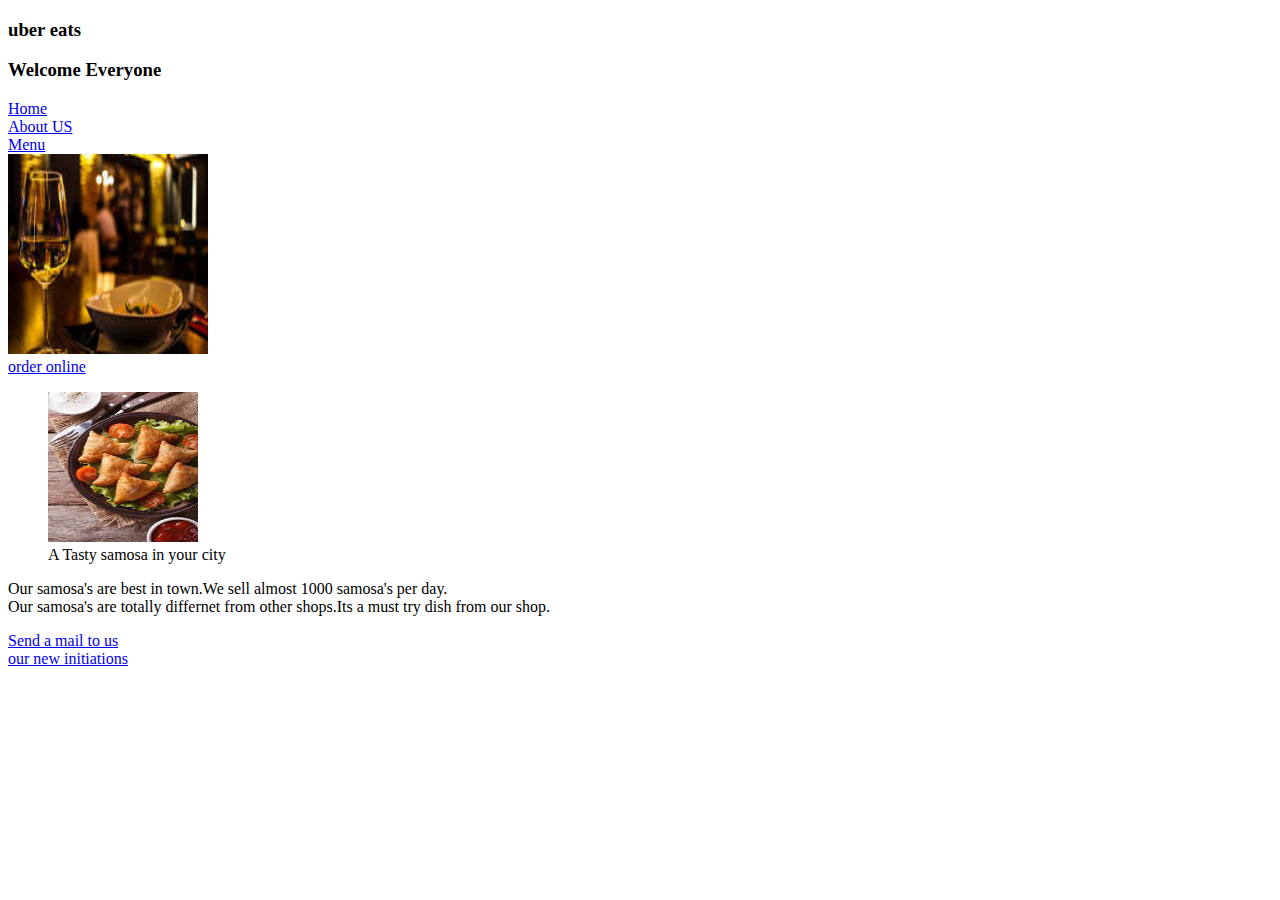
<file: html links/index.html>
<!DOCTYPE html>
<html lang="en">
<head>
    <meta charset="UTF-8">
    <meta name="viewport" content="width=device-width, initial-scale=1.0">
    <title>Document</title>
</head>
<body>
    <h3> uber eats </h3>
    <h3> Welcome Everyone </h3>
    <a href="index.html"> Home </a><br>
    <a href="about.html"> About US </a><br>
    <a href="menu.html"> Menu </a><br>
    <img src="images/rest.jpeg" alt="a wine and a plate at a table" title="A tasty burger" width="200px" height="200"><br>
    <a href="https://www.ubereats.com/" target="_blank;"> order online </a><br>
    <figure>
    <img src="images/samosa.jpeg" alt="a samosa " width="150" height="150">
    <br>
    <figcaption>A Tasty samosa in your city</figcaption>
    </figure>
    <p> Our samosa's are best in town.We sell almost 1000 samosa's per day.<br>
        Our samosa's are totally differnet from other shops.Its a must try dish from our shop. </p>
    <a href="mailto:ubereats@gmail.com"> Send a mail to us </a><br>
    <a href="menu.html#vegfoods">our new initiations </a>
    
</body>
</html>
</file>
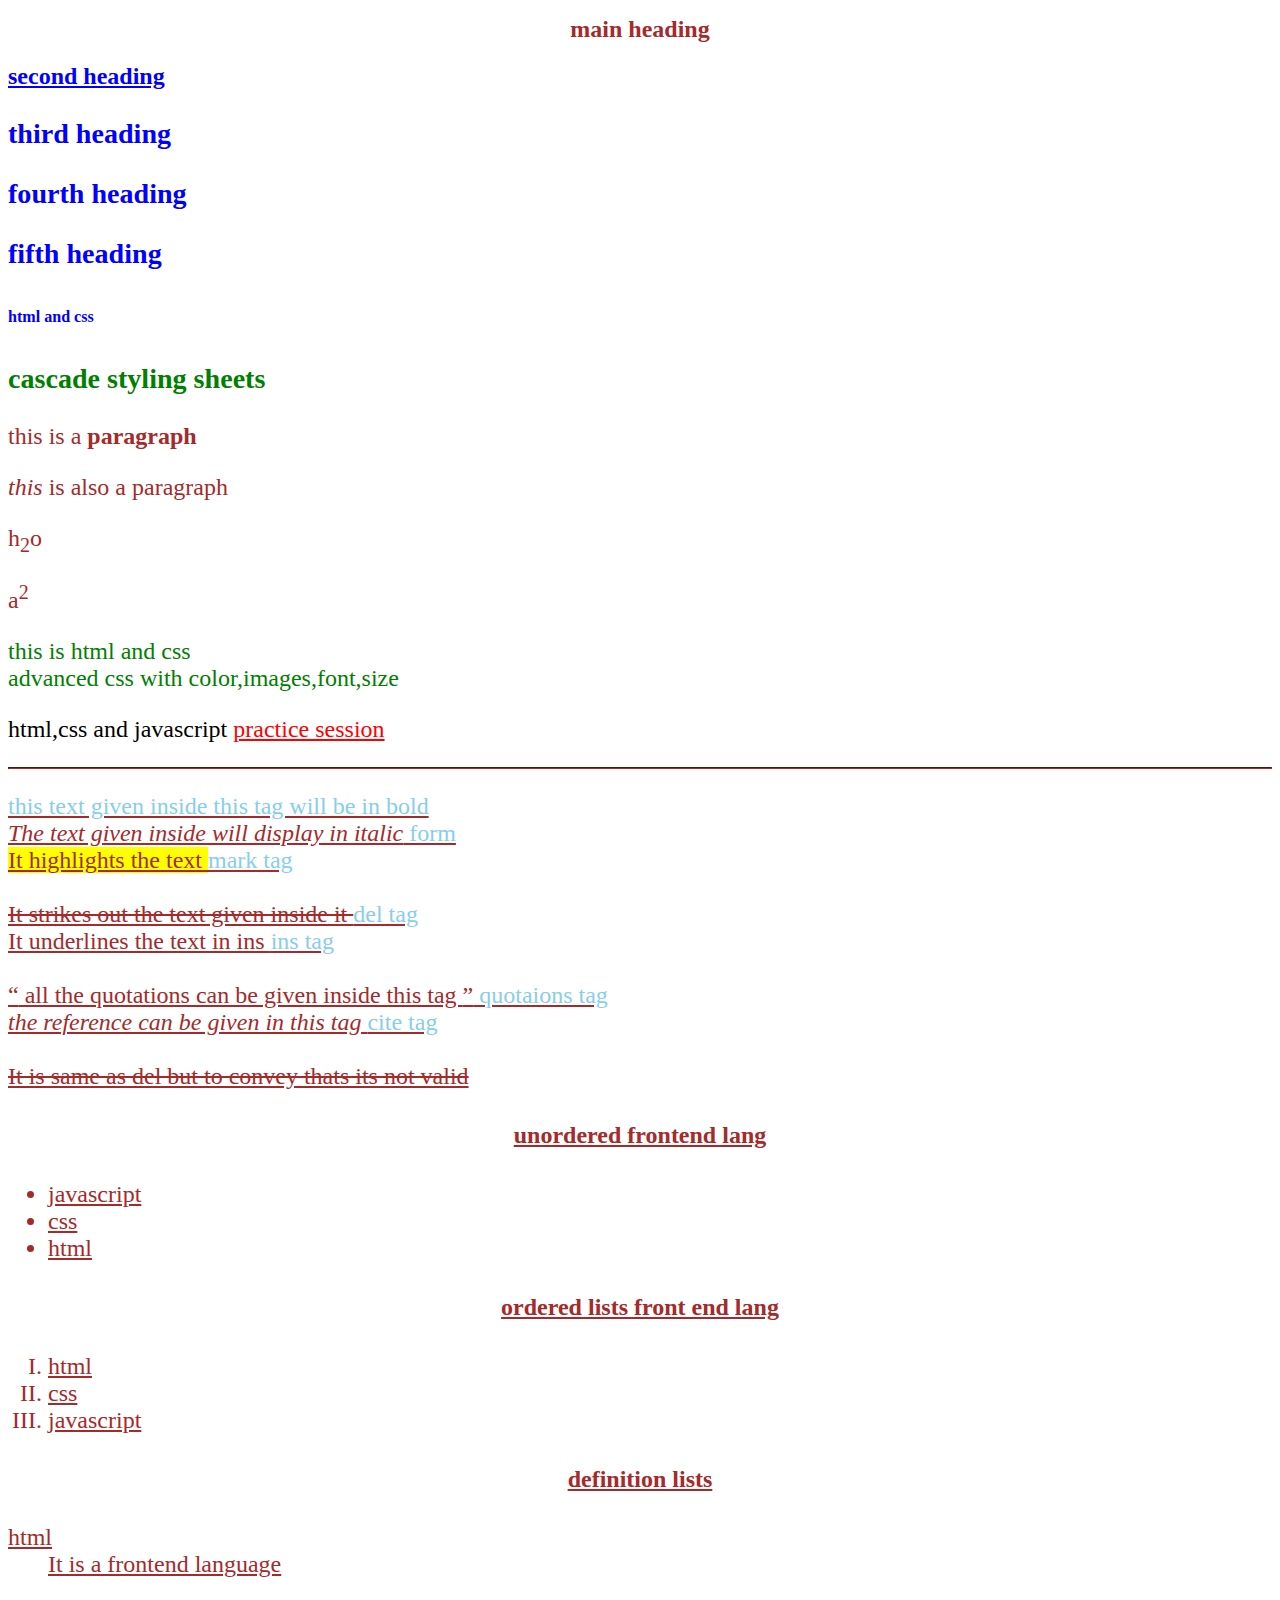
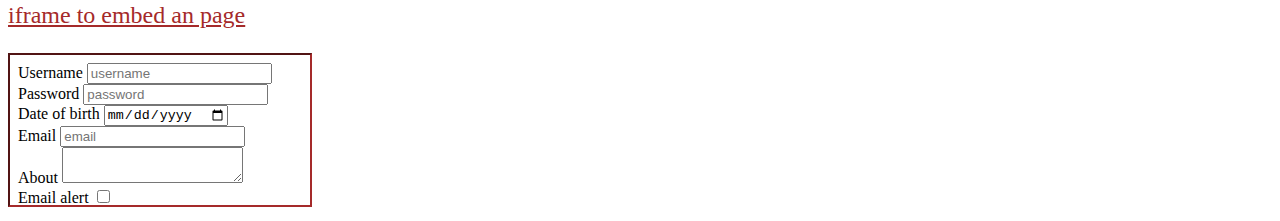
<file: html and css/basics/index.html>
<!DOCTYPE html>
<html>
    <head>
        <link rel="stylesheet" href="./style.css">
        <title> html document </title>
    </head>
    <body>
        <h1 style="text-align:center;"> main heading </h1>
        <h2 style="color:blue;text-decoration:underline"> second heading </h2>
        <h3> third heading </h3>
        <h3> fourth heading </h3>
        <h3> fifth heading </h3>
        <h6 style="color:blue;"> html and css </h6>
        <h3 style="color:green;title=heading three;"> cascade styling sheets</h3>
        <p> this is a <b>paragraph</b></p>
        <p> <i> this </i> is also a paragraph</p>
        <p>h<sub>2</sub>o</p>
        <p>a<sup>2</sup></p> 
        <P id="softdev">this is html and css<br>
            advanced css with color,images,font,size
        </P>
        <div>
        <p> html,css and javascript <a href=""> practice session </p>
        </div>
    
        <hr>
        <p class="greentext"> this text given inside this tag will be in bold <br>
            <em>The text given inside will display in italic</em> form <br>
            <mark> It highlights the text </mark> mark tag<br><br>
            <del> It strikes out the text given inside it </del> del tag<br>
            <ins> It underlines the text in ins </ins> ins tag<br><br>
            <q> all the quotations can be given inside this tag </q> quotaions tag<br>
            <cite> the reference can be given in this tag </cite> cite tag <br><br>
            <s> It is same as del but to convey thats its not valid </s>
            <h4 style="text-align:center;"> unordered frontend lang</h4></p>
            <ul>
                <li>javascript</li>
                <li>css</li>
                <li>html</li>
            </ul>
            <h4 style="text-align:center;">ordered lists front end lang</h4>
            <ol type="I">
                <li>html</li>
                <li>css</li>    
                <li>javascript</li>
            </ol>
            <h4 style="text-align:center;"> definition lists </h4>
            <dl>
                <dt> html </dt>
                <dd> It is a frontend language </dd>
            </dl>
            <p> iframe to embed an page </p>
            <div>
                <iframe src="formdemo.html" loading="lazy"></iframe>
            </div>
        </body>
</html>
</file>
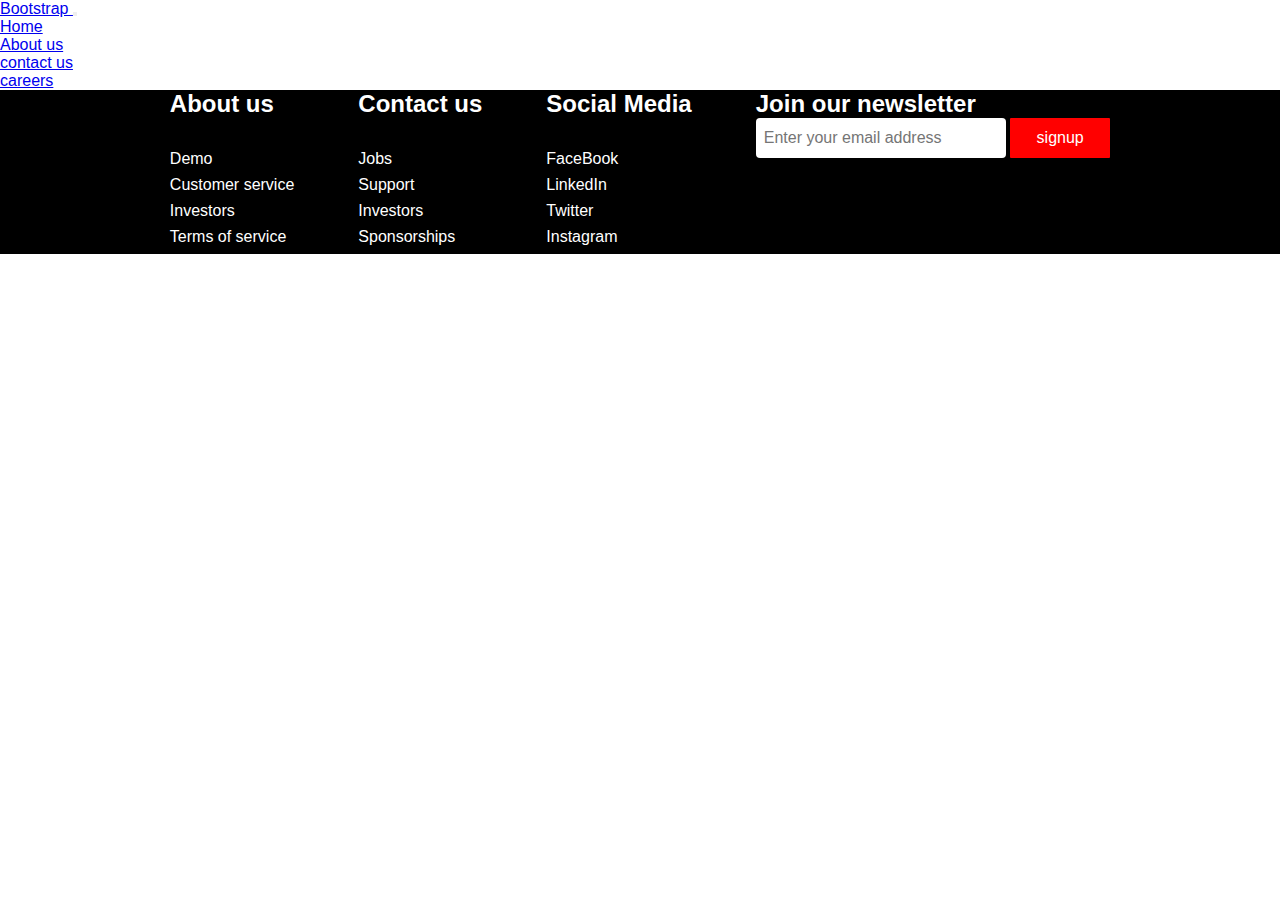
<file: bootstrap/boot.html>
<!DOCTYPE html>
<html lang="en">
<head>
    <meta charset="UTF-8">
    <meta name="viewport" content="width=device-width, initial-scale=1.0">
    <title> Bootstrap </title>
    <link href="https://cdn.jsdelivr.net/npm/bootstrap@5.3.0/dist/css/bootstrap.min.css" rel="stylesheet" integrity="sha384-9ndCyUaIbzAi2FUVXJi0CjmCapSmO7SnpJef0486qhLnuZ2cdeRhO02iuK6FUUVM" crossorigin="anonymous">
    <link rel="stylesheet" href="./footer.css">
    <script src="esfeatures.js" defer></script>
<body>
    <nav class="navbar navbar-expand-lg navbar-dark bg-dark">
        <div class="container">

        <a href="/" class="navbar-brand"> Bootstrap </a>

        <button class="navbar-toggler" type="button" data toggle="collapse" data-target="#mynavbar" aria-controls="mynavbar" aria-expanded="false" aria-label="toggle navigation">
            <span class="navbar-toggler-icon"></span>
        </button>
        <div class="collapse navbar-collapse" id="mynavbar">
            <ul class="navbar-nav ml-auto">

                <li class="nav-item">
                    <a href="/index.html" class="nav-link">Home</a>
                 </li>
                <li class="nav-item">
                    <a href="about.html" class="nav-link">About us</a>
                </li>
                <li class="nav-item">
                    <a href="contact us.html" class="nav-link">contact us</a>
                </li>
                <li class="nav-item">
                    <a href="careers.html" class="nav-link">careers</a>
                </li>
                
        </div>
        </div>
    </nav>
    <!-- <div class="Carousel slide" data-ride="carousel"> -->

        <!-- <div class="carousel inner"> -->

            <!-- <div class="carousel-items active"> -->
<!--  -->
                <!-- <img src="comp2.jpg" class="d-block w-100 " alt="first image"> -->

        <!-- </div> -->

        <!-- <div class="carousel-items "> -->

            <!-- <img src="comp.jpg" class="d-block w-100 h-50" alt="second image"> -->

    <!-- </div> -->
    <!-- </div> -->
    <!-- </div> -->
    
    <div class="footer-container">
        <div class="footer">
            <div class="footer-heading">
                <h2> About us </h2>
                <a href="#"> Demo </a>
                <a href="#"> Customer service </a>
                <a href="#"> Investors </a>
                <a href="#"> Terms of service </a>
            </div>
            <div class="footer-heading">
                <h2> Contact us </h2>
                <a href="#"> Jobs </a>
                <a href="#"> Support </a>
                <a href="#"> Investors </a>
                <a href="#"> Sponsorships </a>
            </div>
            <div class="footer-heading">
                <h2> Social Media </h2>
                <a href="#"> FaceBook</a>
                <a href="#"> LinkedIn </a>
                <a href="#"> Twitter </a>
                <a href="#"> Instagram </a>
        </div>
        <div class="forms">
        <h2>Join our newsletter </h2>
                <input type="email" placeholder="Enter your email address"
                id="footer-email">
                <input type="submit" value="signup"
                id="footer-signup">

        </div>

    </div>

    <script src="https://cdn.jsdelivr.net/npm/bootstrap@5.3.0/dist/js/bootstrap.bundle.min.js" integrity="sha384-geWF76RCwLtnZ8qwWowPQNguL3RmwHVBC9FhGdlKrxdiJJigb/j/68SIy3Te4Bkz" crossorigin="anonymous"></script>
    
</body>
</html>
</file>
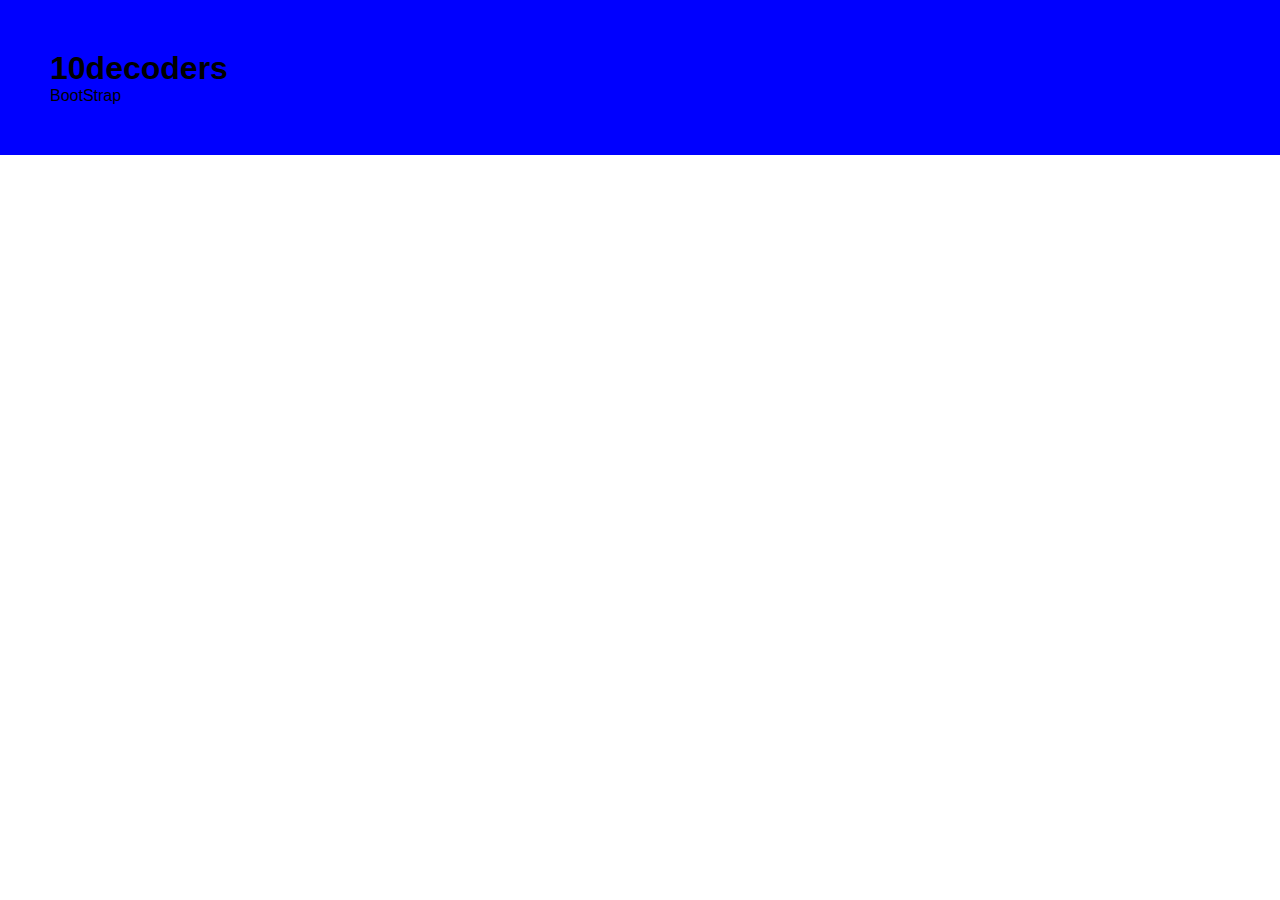
<file: bootstrap/bootstrap.html>
<!DOCTYPE html>
<html lang="en">
<head>
    <meta charset="UTF-8">
    <meta name="viewport" content="width=device-width, initial-scale=1.0">
    <title> 10decoders </title>
    <link href="https://cdn.jsdelivr.net/npm/bootstrap@5.3.0/dist/css/bootstrap.min.css" rel="stylesheet" integrity="sha384-9ndCyUaIbzAi2FUVXJi0CjmCapSmO7SnpJef0486qhLnuZ2cdeRhO02iuK6FUUVM" crossorigin="anonymous">
    <link rel="stylesheet" href="boot.css">
</head> 
<body>
    <div class=" container p50">   
    <h1> 10decoders </h1>
    <p> BootStrap </p>
   
    </div>
    <script src="https://cdn.jsdelivr.net/npm/bootstrap@5.3.0/dist/js/bootstrap.bundle.min.js" integrity="sha384-geWF76RCwLtnZ8qwWowPQNguL3RmwHVBC9FhGdlKrxdiJJigb/j/68SIy3Te4Bkz" crossorigin="anonymous"></script>
</body>
</html>
</file>
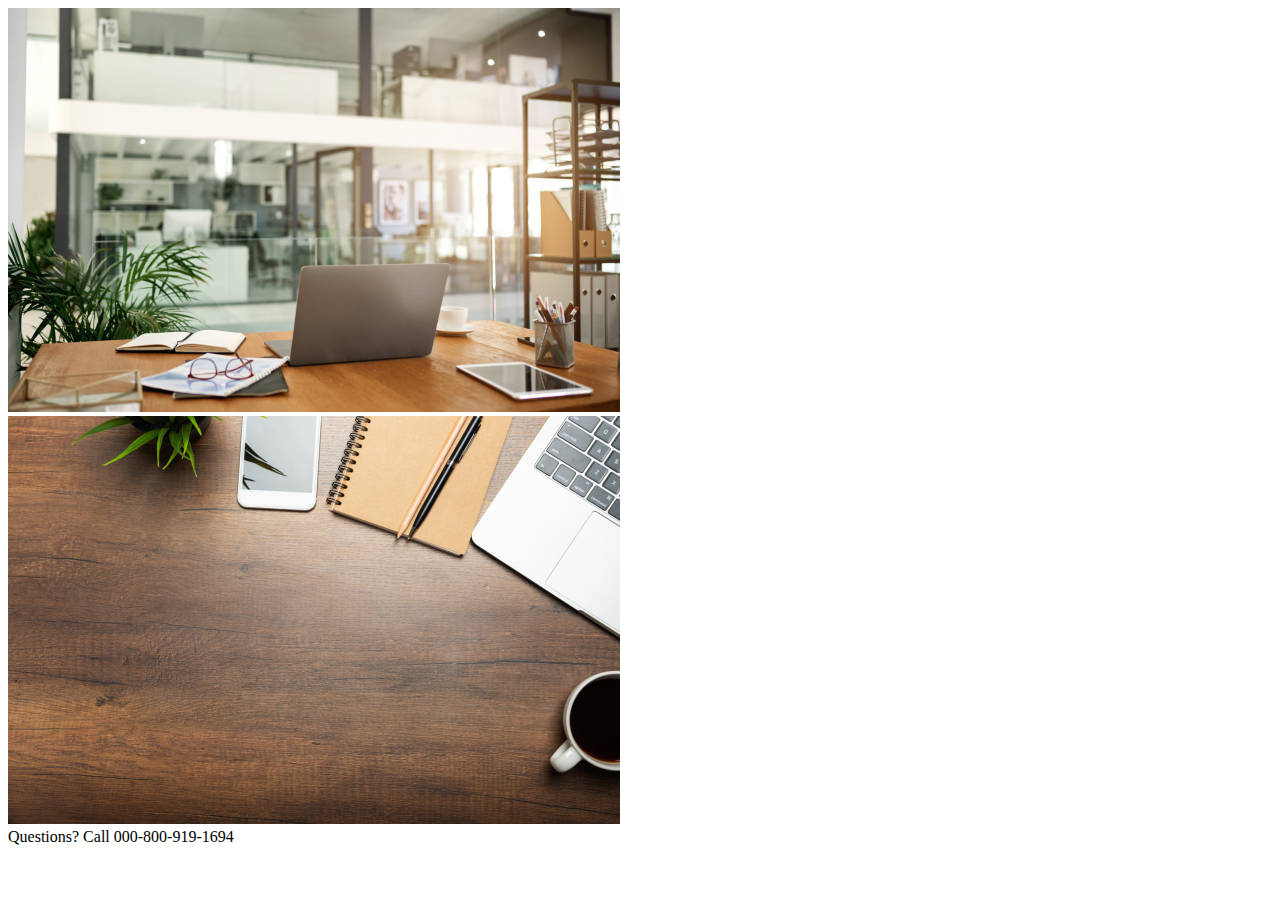
<file: bootstrap/carousel.html>
<!DOCTYPE html>
<html lang="en">

<head>
    <meta charset="UTF-8">
    <meta name="viewport" content="width=device-width, initial-scale=1.0">
    <title> Carousel </title>
</head>

<body>
    <div class="Carousel slide" data-ride="carousel">

        <div class="carousel inner">

            <div class="carousel-items active">

                <img src="comp2.jpg" class="d-block w-100" alt="first image">

            </div>

            <div class="carousel-items ">

                <img src="comp.jpg" class="d-block w-100" alt="second image">

            </div>
        </div>
    </div>
    <div>
        <span>
            Questions? Call 000-800-919-1694
        </span>
    </div>

</body>

</html>
</file>
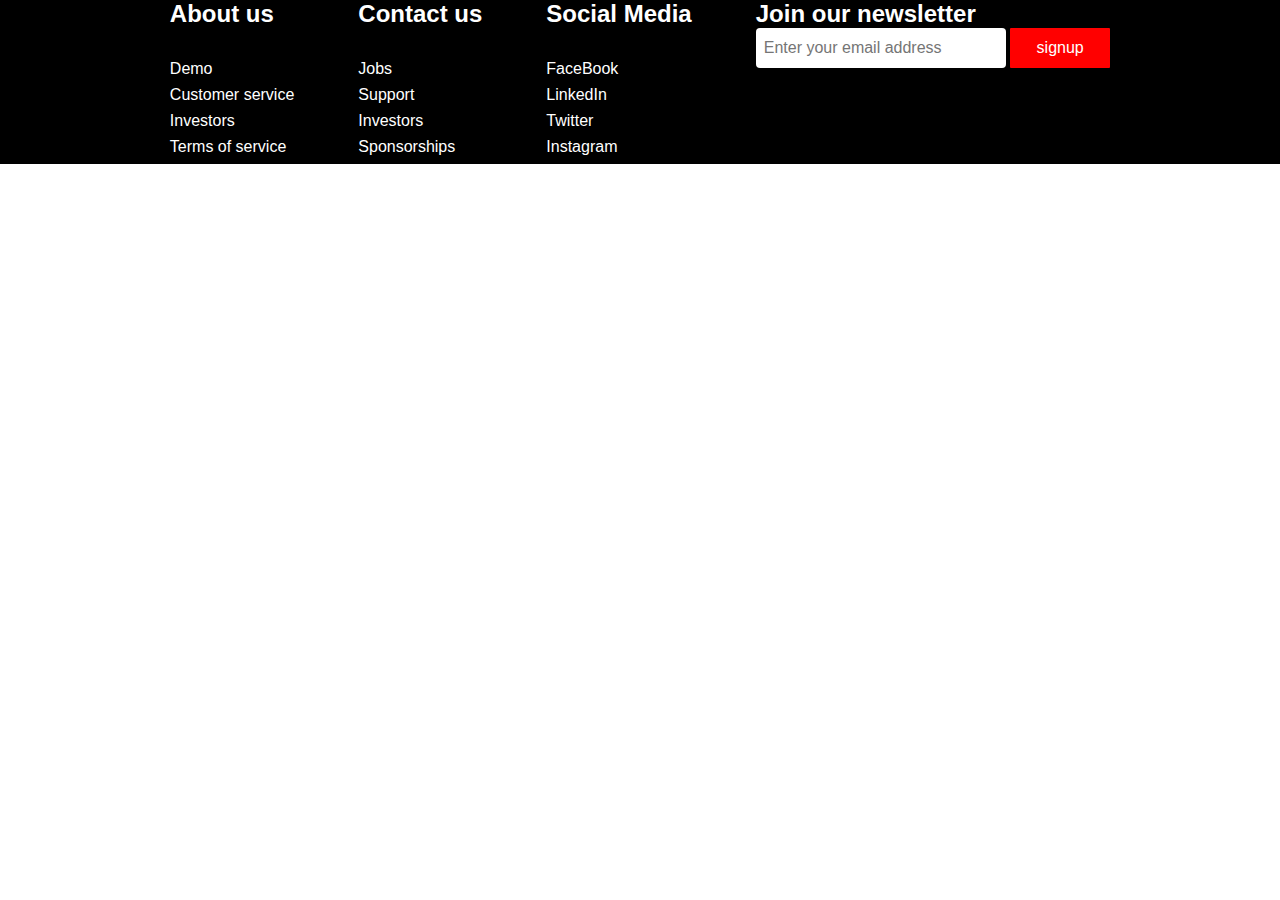
<file: bootstrap/footer.html>
<!DOCTYPE html>
<html lang="en">
<head>
    <meta charset="UTF-8">
    <meta name="viewport" content="width=device-width, initial-scale=1.0">
    <title> Footer </title>
    <link rel="stylesheet" href="footer.css">
</head>
<body>
    <div class="footer-container"> 
        <div class="footer">
            <div class="footer-heading">
                <h2> About us </h2>
                <a href="#"> Demo </a>
                <a href="#"> Customer service </a>
                <a href="#"> Investors </a>
                <a href="#"> Terms of service </a>
            </div>
            <div class="footer-heading">
                <h2> Contact us </h2>
                <a href="#"> Jobs </a>
                <a href="#"> Support </a>
                <a href="#"> Investors </a>
                <a href="#"> Sponsorships </a>
            </div>
            <div class="footer-heading">
                <h2> Social Media </h2>
                <a href="#"> FaceBook</a>
                <a href="#"> LinkedIn </a>
                <a href="#"> Twitter </a>
                <a href="#"> Instagram </a>
        </div>
        <div class="forms">
        <h2>Join our newsletter </h2>
                <input type="email" placeholder="Enter your email address"
                id="footer-email">
                <input type="submit" value="signup"
                id="footer-signup">
        </div>
    </div>
    
</body>
</html>
</file>
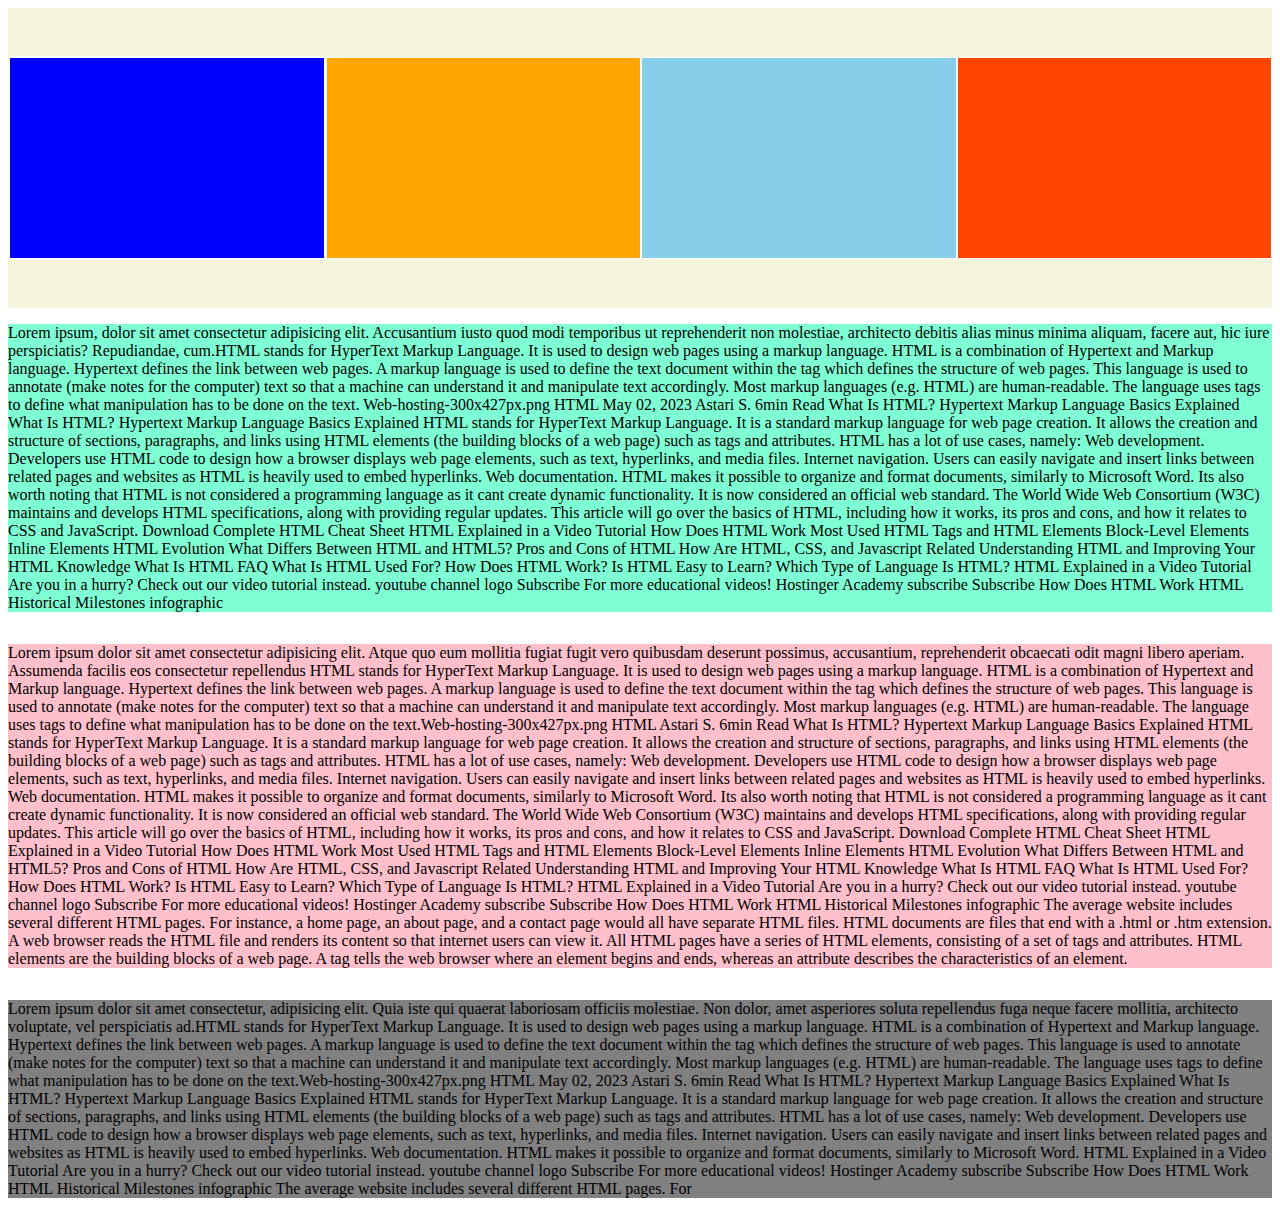
<file: flex practice/flex.html>
<!DOCTYPE html>
<html lang="en">
<head>
    <meta charset="UTF-8">
    <meta name="viewport" content="width=device-width, initial-scale=1.0">
    <title>Document</title>
    <link rel="stylesheet" href="flex.css">
    <!-- <script src="boostrap/esfeatures.js" defer></script> -->

</head>
<body>
    <div class="outerboxes">
        <div class="box box1">
        </div>
        <div class="box box2">
        </div>
        <div class="box box3">
        </div>
        <div class="box box4">
        </div>
    </div>
    <div class="container">
        <p class="para1"> Lorem ipsum dolor sit amet consectetur adipisicing elit. Atque quo eum mollitia fugiat fugit vero quibusdam deserunt possimus, accusantium, reprehenderit obcaecati odit magni libero aperiam. Assumenda facilis eos consectetur repellendus HTML stands for HyperText Markup Language. It is used to design web pages using a markup language. HTML is a combination of Hypertext and Markup language. Hypertext defines the link between web pages. A markup language is used to define the text document within the tag which defines the structure of web pages. This language is used to annotate (make notes for the computer) text so that a machine can understand it and manipulate text accordingly. Most markup languages (e.g. HTML) are human-readable. The language uses tags to define what manipulation has to be done on the text.Web-hosting-300x427px.png
            HTML
                      
            Astari S.
            
            6min Read
            What Is HTML? Hypertext Markup Language Basics Explained
            
            HTML stands for HyperText Markup Language. It is a standard markup language for web page creation. It allows the creation and structure of sections, paragraphs, and links using HTML elements (the building blocks of a web page) such as tags and attributes. 
            
            HTML has a lot of use cases, namely:
            
                Web development. Developers use HTML code to design how a browser displays web page elements, such as text, hyperlinks, and media files. 
                Internet navigation. Users can easily navigate and insert links between related pages and websites as HTML is heavily used to embed hyperlinks. 
                Web documentation. HTML makes it possible to organize and format documents, similarly to Microsoft Word.
            
            Its also worth noting that HTML is not considered a programming language as it cant create dynamic functionality. It is now considered an official web standard. The World Wide Web Consortium (W3C) maintains and develops HTML specifications, along with providing regular updates. 
            
            This article will go over the basics of HTML, including how it works, its pros and cons, and how it relates to CSS and JavaScript. 
            
            Download Complete HTML Cheat Sheet
            
                HTML Explained in a Video Tutorial
                How Does HTML Work
                Most Used HTML Tags and HTML Elements
                    Block-Level Elements
                    Inline Elements
                HTML Evolution What Differs Between HTML and HTML5?
                Pros and Cons of HTML
                How Are HTML, CSS, and Javascript Related
                Understanding HTML and Improving Your HTML Knowledge
                What Is HTML FAQ
                    What Is HTML Used For?
                    How Does HTML Work?
                    Is HTML Easy to Learn?
                    Which Type of Language Is HTML?
            
            HTML Explained in a Video Tutorial
            
            Are you in a hurry? Check out our video tutorial instead.
            youtube channel logo
            Subscribe For more educational videos! Hostinger Academy
            subscribe Subscribe
            How Does HTML Work
            HTML Historical Milestones infographic
            
            The average website includes several different HTML pages. For instance, a home page, an about page, and a contact page would all have separate HTML files.
            
            HTML documents are files that end with a .html or .htm extension. A web browser reads the HTML file and renders its content so that internet users can view it.
            
            All HTML pages have a series of HTML elements, consisting of a set of tags and attributes. HTML elements are the building blocks of a web page. A tag tells the web browser where an element begins and ends, whereas an attribute describes the characteristics of an element.  </p>
           <p class="para2">
            Lorem ipsum, dolor sit amet consectetur adipisicing elit. Accusantium iusto quod modi temporibus ut reprehenderit non molestiae, architecto debitis alias minus minima aliquam, facere aut, hic iure perspiciatis? Repudiandae, cum.HTML stands for HyperText Markup Language. It is used to design web pages using a markup language. HTML is a combination of Hypertext and Markup language. Hypertext defines the link between web pages. A markup language is used to define the text document within the tag which defines the structure of web pages. This language is used to annotate (make notes for the computer) text so that a machine can understand it and manipulate text accordingly. Most markup languages (e.g. HTML) are human-readable. The language uses tags to define what manipulation has to be done on the text. Web-hosting-300x427px.png
            HTML
            
            May 02, 2023
            
            Astari S.
            
            6min Read
            What Is HTML? Hypertext Markup Language Basics Explained
            What Is HTML? Hypertext Markup Language Basics Explained
            
            HTML stands for HyperText Markup Language. It is a standard markup language for web page creation. It allows the creation and structure of sections, paragraphs, and links using HTML elements (the building blocks of a web page) such as tags and attributes. 
            
            HTML has a lot of use cases, namely:
            
                Web development. Developers use HTML code to design how a browser displays web page elements, such as text, hyperlinks, and media files. 
                Internet navigation. Users can easily navigate and insert links between related pages and websites as HTML is heavily used to embed hyperlinks. 
                Web documentation. HTML makes it possible to organize and format documents, similarly to Microsoft Word.
            
            Its also worth noting that HTML is not considered a programming language as it cant create dynamic functionality. It is now considered an official web standard. The World Wide Web Consortium (W3C) maintains and develops HTML specifications, along with providing regular updates. 
            
            This article will go over the basics of HTML, including how it works, its pros and cons, and how it relates to CSS and JavaScript. 
            
            Download Complete HTML Cheat Sheet
            
                HTML Explained in a Video Tutorial
                How Does HTML Work
                Most Used HTML Tags and HTML Elements
                    Block-Level Elements
                    Inline Elements
                HTML Evolution What Differs Between HTML and HTML5?
                Pros and Cons of HTML
                How Are HTML, CSS, and Javascript Related
                Understanding HTML and Improving Your HTML Knowledge
                What Is HTML FAQ
                    What Is HTML Used For?
                    How Does HTML Work?
                    Is HTML Easy to Learn?
                    Which Type of Language Is HTML?
            
            HTML Explained in a Video Tutorial
            
            Are you in a hurry? Check out our video tutorial instead.
            youtube channel logo
            Subscribe For more educational videos! Hostinger Academy
            subscribe Subscribe
            How Does HTML Work
            HTML Historical Milestones infographic
            
           
           </p>
              <p class="para3">Lorem ipsum dolor sit amet consectetur, adipisicing elit. Quia iste qui quaerat laboriosam officiis molestiae. Non dolor, amet asperiores soluta repellendus fuga neque facere mollitia, architecto voluptate, vel perspiciatis ad.HTML stands for HyperText Markup Language. It is used to design web pages using a markup language. HTML is a combination of Hypertext and Markup language. Hypertext defines the link between web pages. A markup language is used to define the text document within the tag which defines the structure of web pages. This language is used to annotate (make notes for the computer) text so that a machine can understand it and manipulate text accordingly. Most markup languages (e.g. HTML) are human-readable. The language uses tags to define what manipulation has to be done on the text.Web-hosting-300x427px.png
                HTML
                
                May 02, 2023
                
                Astari S.
                
                6min Read
                What Is HTML? Hypertext Markup Language Basics Explained
                What Is HTML? Hypertext Markup Language Basics Explained
                
                HTML stands for HyperText Markup Language. It is a standard markup language for web page creation. It allows the creation and structure of sections, paragraphs, and links using HTML elements (the building blocks of a web page) such as tags and attributes. 
                
                HTML has a lot of use cases, namely:
                
                    Web development. Developers use HTML code to design how a browser displays web page elements, such as text, hyperlinks, and media files. 
                    Internet navigation. Users can easily navigate and insert links between related pages and websites as HTML is heavily used to embed hyperlinks. 
                    Web documentation. HTML makes it possible to organize and format documents, similarly to Microsoft Word.
                
                               
              
                
                HTML Explained in a Video Tutorial
                
                Are you in a hurry? Check out our video tutorial instead.
                youtube channel logo
                Subscribe For more educational videos! Hostinger Academy
                subscribe Subscribe
                How Does HTML Work
                HTML Historical Milestones infographic
                
                The average website includes several different HTML pages. For   </p>
    </div>
    
</body>
</html>
</file>
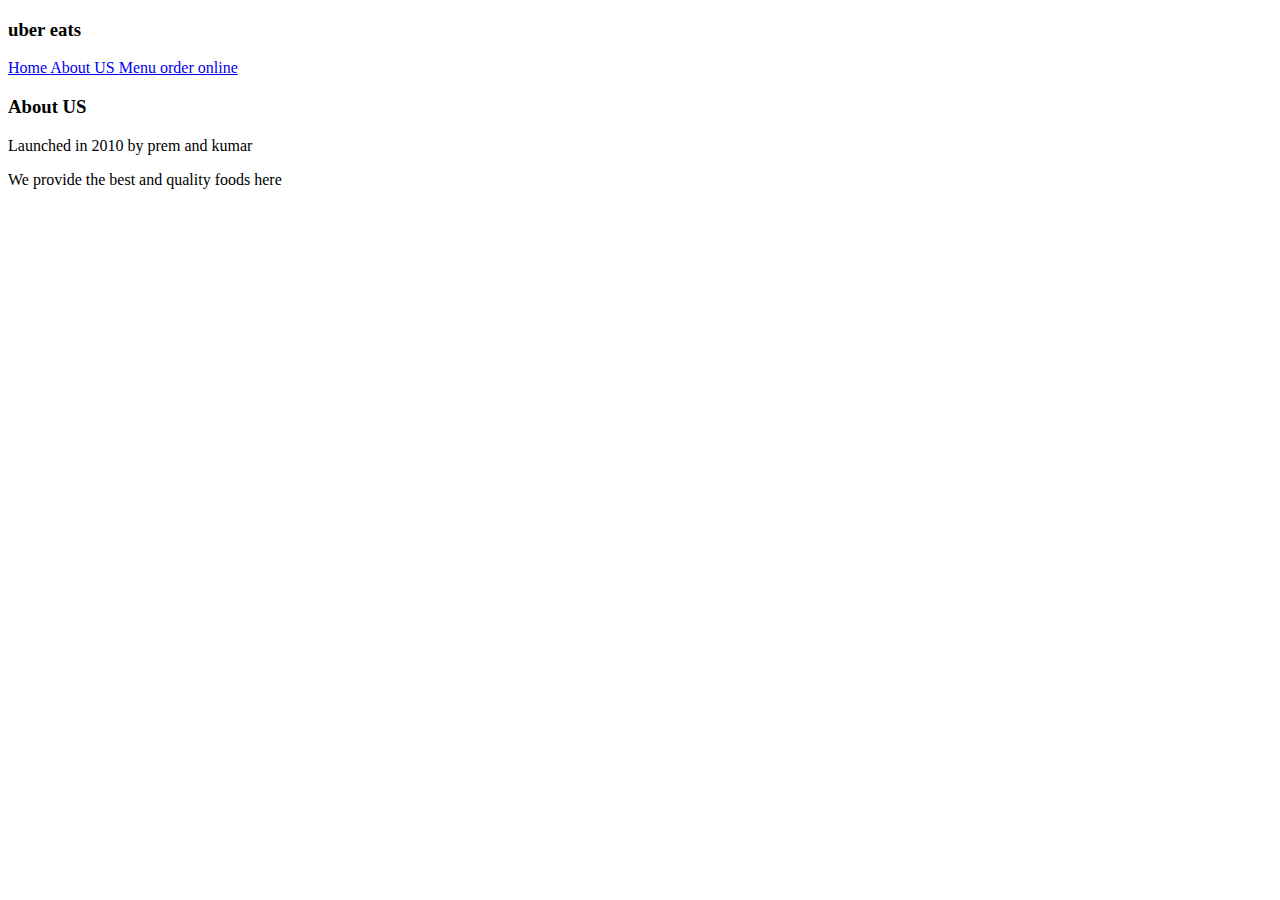
<file: html links/about.html>
<!DOCTYPE html>
<html lang="en">
<head>
    <meta charset="UTF-8">
    <meta name="viewport" content="width=<device-width>, initial-scale=1.0">
    <title>Document</title>
</head>
<body>
    <h3> uber eats </h3>
    <a href ="index.html">Home </a>
    <a href="about.html">About US </a>
    <a href="menu.html">Menu </a>
    <a href="https://www.ubereats.com/" target="_blank;"> order online </a>
    <h3> About US </h3>
    <p> Launched in 2010 by prem and kumar </p>
    <p> We provide the best and quality foods here </p>
    
</body>
</html>
</file>
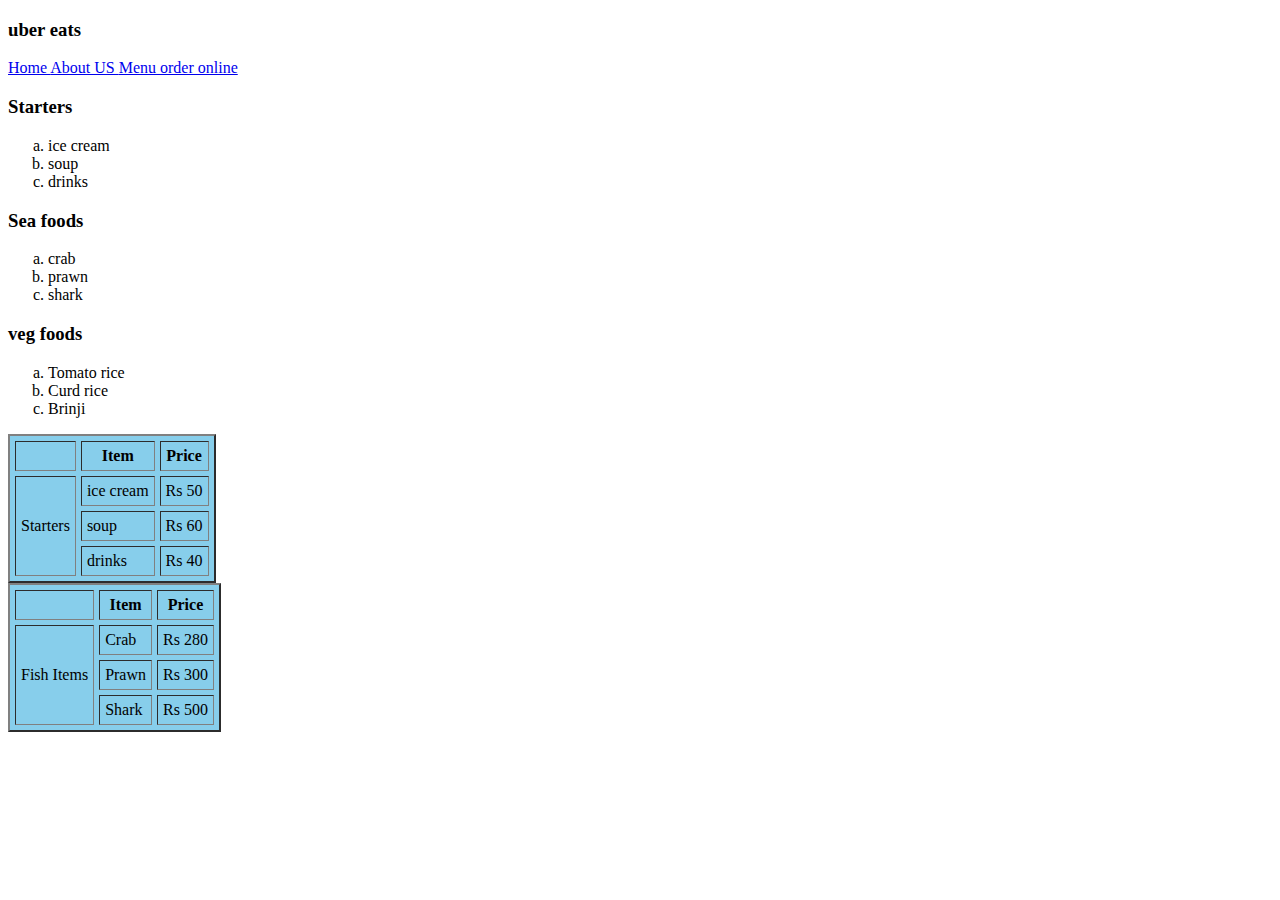
<file: html links/menu.html>
<!DOCTYPE html>
<html lang="en">
<head>
    <meta charset="UTF-8">
    <meta name="viewport" content="width=device-width, initial-scale=1.0">
    <title>Document</title>
</head>
<body>
    <h3> uber eats </h3>
    <a href ="index.html"> Home </a>
    <a href="about.html">About US </a>
    <a href="menu.html">Menu </a>
    <a href="https://www.ubereats.com/" target="_blank;"> order online </a>
    <h3> Starters </h3>
    <ol type="a"> 
        <li> ice cream </li>
        <li> soup </li>
        <li> drinks </li>
        </ol>
        <h3> Sea foods </h3>
    <ol type="a"> 
        <li> crab </li>
        <li> prawn </li>
        <li> shark </li>

    </ol>
         <h3 id="vegfoods">veg foods </h3>
    <ol type="a">
        <li>Tomato rice</li>
        <li>Curd rice</li>
        <li>Brinji</li>
    </ol>
    <table border="2" style="background-color:skyblue" cellpadding="5" cellspacing="5"
        <thead>
        <tr>
            <th> </th>
            <th> Item </th>
            <th> Price </th>
        </tr>
    </thead>
    <tbody>
        <tr>
            <td rowspan="3"> Starters </td>
            <td> ice cream </td>
            <td> Rs 50 </td>
             </tr>
             <tr>
                <td> soup </td>
                <td> Rs 60 </td>
             </tr>
             <tr>
                <td> drinks </td>
                <td> Rs 40 </td>
             </tr>
            </tbody>
    </table>
    <table border="2" Style="background-color:skyblue" cellpadding="5" cellspacing="5"
        <thead> 
            <tr>
                <th> </th>
            <th> Item </th>
            <th> Price </th>
            </tr>
        </thead>
        <tbody>
            <tr>
                <td rowspan="3"> Fish Items </td>
                <td> Crab </td>
                <td> Rs 280 </td>
            </tr>
            <tr>
                <td> Prawn </td>
                <td> Rs 300 </td>
            </tr>
            <tr>
                <td> Shark </td>
                <td> Rs 500 </td>
            </tr>
        </tbody>
    </table>
    
</body>
</html>
</file>
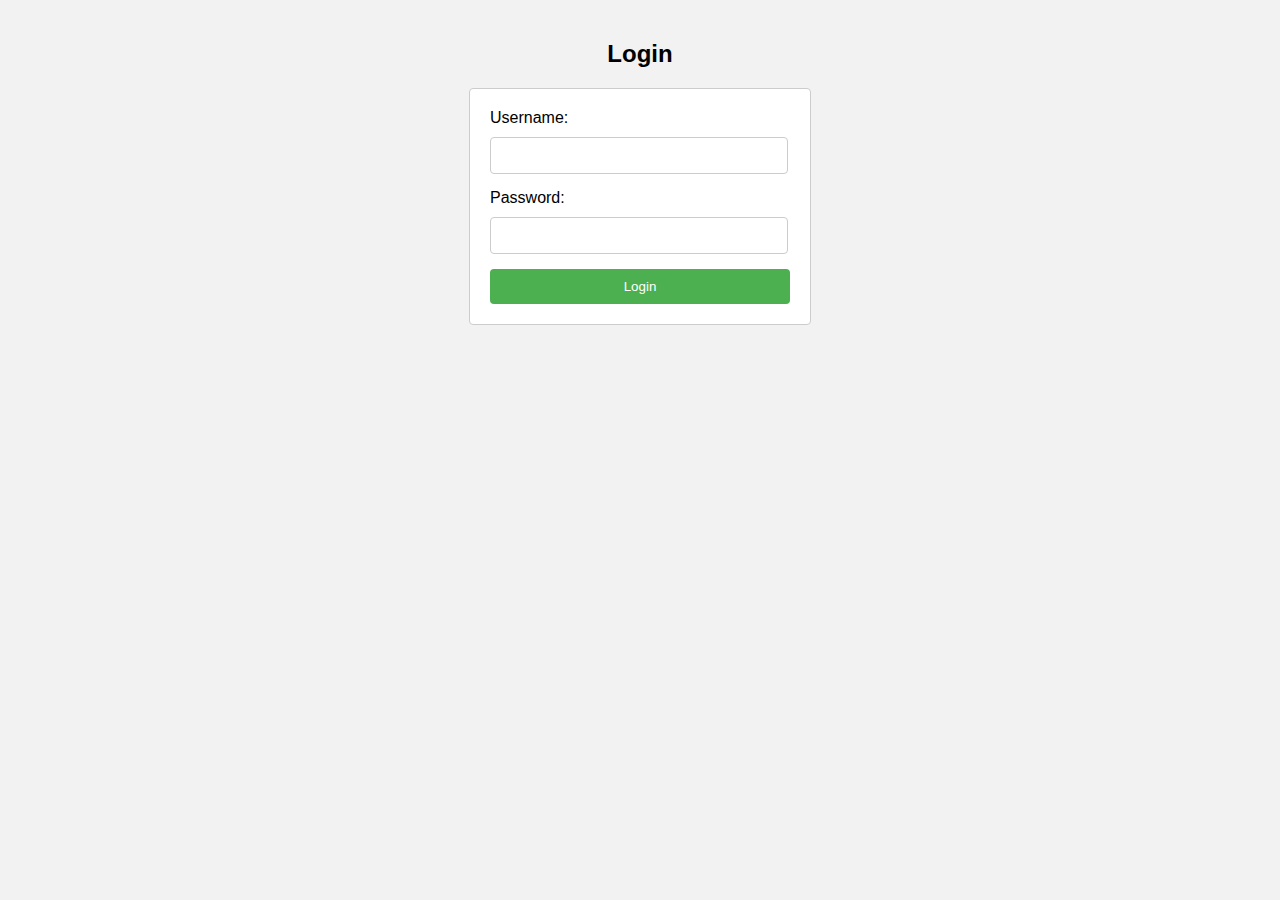
<file: register and login form/loginform.html>
<!DOCTYPE html>
<html lang="en">
<head>
    <meta charset="UTF-8">
    <meta name="viewport" content="width=device-width, initial-scale=1.0">
    <title> Login Form</title>
    <link rel="stylesheet" href="login.css">
    <script src="login.js" defer></script>
</head>
<body>  
  <h2>Login</h2>
  <form id="loginForm">
    <label for="username">Username:</label>
    <input type="text" id="username" required><br>
    <label for="password">Password:</label>
    <input type="password" id="password" required><br>
    <input type="submit" value="Login">
  </form>
</body>
</html>
</file>
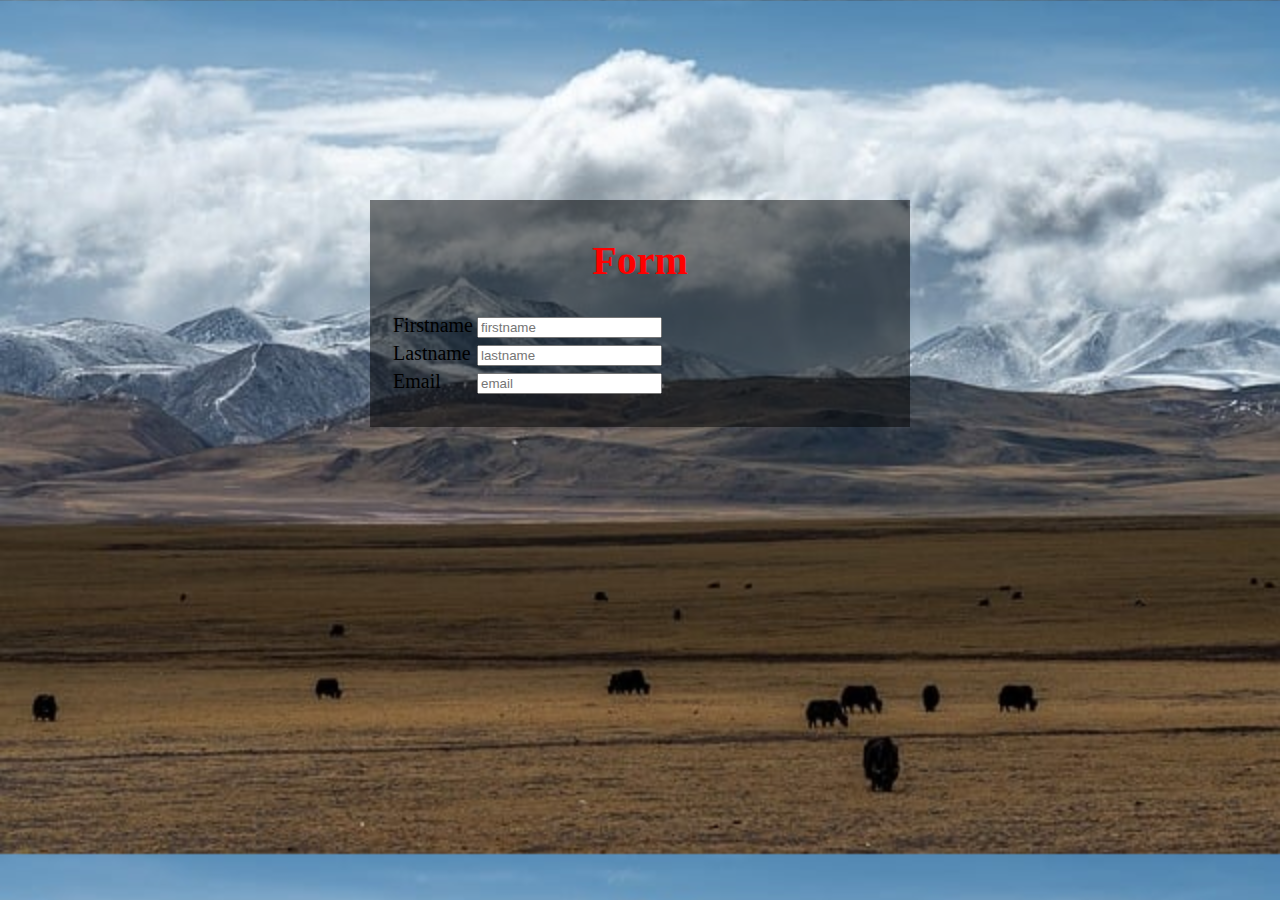
<file: register and login form/newform.html>
<!DOCTYPE html>
<html lang="en">

<head>
    <meta charset="UTF-8">
    <meta name="viewport" content="width=device-width, initial-scale=1.0">
    <title>Document</title>
    <link rel="stylesheet" href="form.css">
</head>

<body>
    <div class="container">
        <h1> Form </h1>
        <table>
            <form action="#">
                <tr>
                    <td><label for="firstname"> Firstname </label></td>

                    <td> <input name="firstname" id="firstname" placeholder="firstname" required></td>
                </tr>
                <tr>
                    <td><label for="lastname"> Lastname </label></td>
                    <td> <input name="lastname" id="lastname" placeholder="lastname" required></td>
                </tr>
                <tr>
                    <td> <label for="email"> Email </label></td>
                    <td> <input name="email" id="email" placeholder="email" required></td>
                </tr>
            </form>
        </table>
    </div>
</body>

</html>
</file>
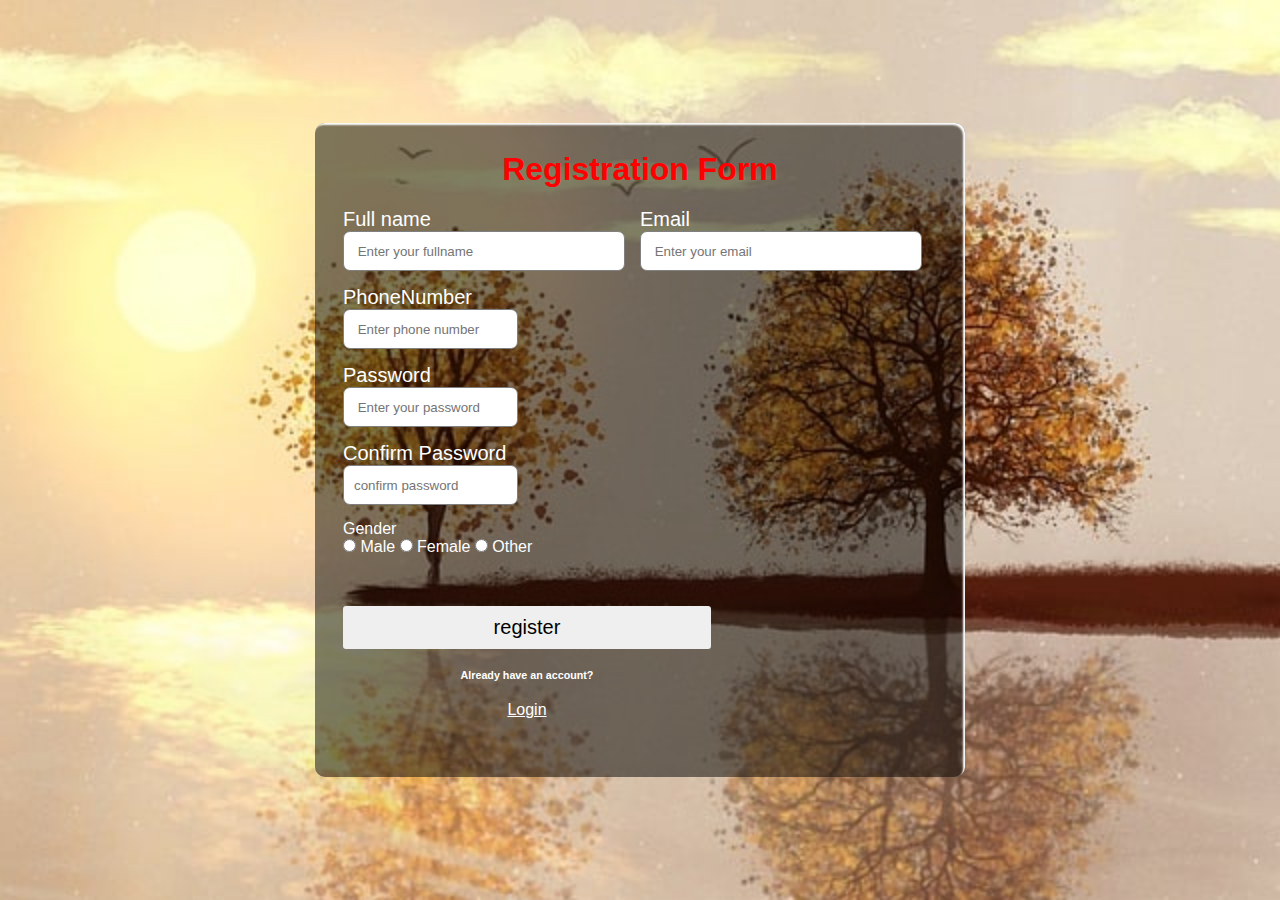
<file: register and login form/Registrationform.html>
<!DOCTYPE html>
<html lang="en">

<head>
    <meta charset="UTF-8">
    <meta name="viewport" content="width=device-width, initial-scale=1.0">
    <title> Registration Form </title>
    <link rel="stylesheet" href="style.css">
</head>

<body>
    <div class="container">
        <h1 class="form-Title"> Registration Form </h1>
        <form action="#">
            <div class="main-user-info">
                <div class="user-input-box  ">
                    <label for="username"> Full name </label>
                    <input type="text" id="username" name="username" required placeholder=" Enter your fullname">
                </div>
                <div class="user-input-box">
                    <label for="email"> Email </label>
                    <input type="text" id="email" name="email" required placeholder=" Enter your email">
                </div>
                <div>
                    <div class="user-input-box">
                        <label for="phonenumber"> PhoneNumber </label>
                        <input type="text" id="phonenumber" name="phonenumber" required
                            placeholder=" Enter phone number">
                    </div>
                    <div>
                        <div class="user-input-box">
                            <label for="password"> Password </label>
                            <input type="text" id="password" name="password" required
                                placeholder=" Enter your password">
                        </div>
                        <div>
                            <div class="user-input-box">
                                <label for="confirm password"> Confirm Password </label>
                                <input type="text" id="confirm password" name="confirm password" required
                                    placeholder="confirm password">
                            </div>
                            <div class="Gender-details-box">
                                <span id="genderspan"> Gender </span>
                                <div id="gendertype">
                                    <input type="radio" name="gender" id="male">
                                    <label for="male"> Male </label>
                                    <input type="radio" name="gender" id="female">
                                    <label for="female"> Female </label>
                                    <input type="radio" name="gender" id="other">
                                    <label for="other"> Other </label>
                                </div>
                                <div class="form-submit-btn">
                                    <input type="submit" value="register"> 
                                </div>
                                <div class="acc">
                                    <h6> Already have an account? </h6>

                                    <a href="loginform.html"> Login </a>
                                </div>
        </form>



</body>

</html>
</file>
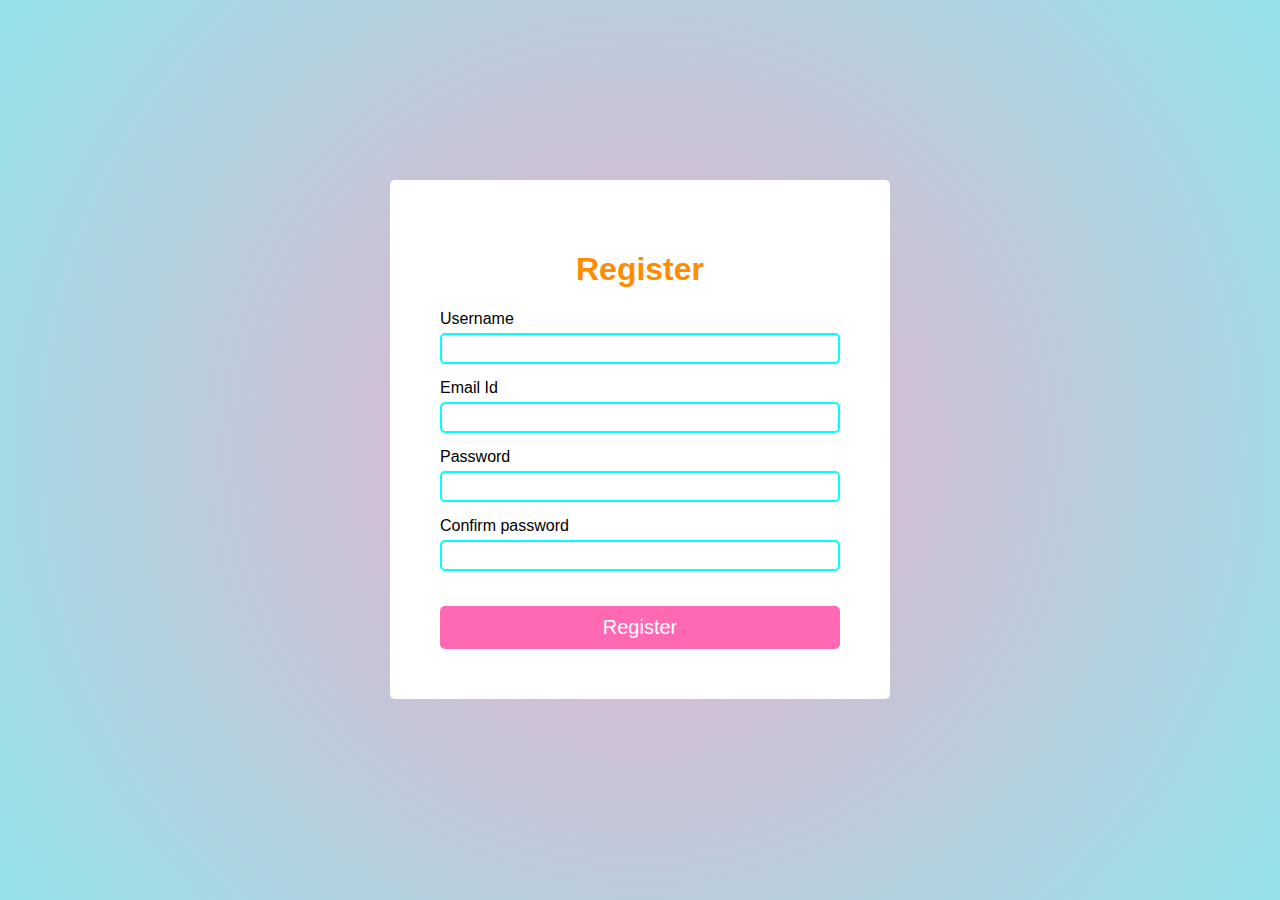
<file: validate.html/registration.html>
<!DOCTYPE html>
<html lang="en">

<head>
    <meta charset="UTF-8">
    <meta name="viewport" content="width=device-width, initial-scale=1.0">
    <title>validation</title>
    <link rel="stylesheet" href="regis.css">
    <!-- <script src="regis.js" ></script> -->
</head>

<body>
    <div class="container">
        <form action="" id="form">
            <h1> Register </h1>
            <div class="input-group">
                <label for="username"> Username </label>
                <input type="text" id="username" name="username">
                <div class="error"></div>
            </div>
            <div class="input-group">
                <label for="email"> Email Id </label>
                <input type="text" id="email" name="email">
                <div class="error"></div>
            </div>
            <div class="input-group">
                <label for="password"> Password </label>
                <input type="password" id="password" name="password">
                <div class="error"></div>
            </div>
            <div class="input-group">
                <label for="cpassword"> Confirm password </label>
                <input type="password" id="cpassword" name="cpassword">
                <div class="error"></div>
            </div>
            <button type="submit"> Register </button>
        </form>
    </div>
    <script src="regis.js" ></script>

</body>

</html>
</file>
<file: html and css/basics/style.css>
*{
    color:brown;
}
h3{
    color:blue ;
}
#softdev
{
    color:green;
}
.greentext{
    color:skyblue;

}
div>p{
    color:black;
}
div a{
    color:red;
}
body{
     font-family: Georgia, 'Times New Roman', Times, serif;
     font-size:1.5em
}
h1,h2{
    font-family: cursive;
    font-size:1em;
}
</file>
<file: bootstrap/footer.css>
*{
    padding: 0;
    margin: 0;
    box-sizing: border-box;
    font-family: Arial;
}
.footer-container{
    background-color: black;
    padding-bottom: 4rem;
    display: flex;

}
.footer{    
      width: 100%;
      margin-top: 80%;
      display: flex;   
      background-color:black;
      color:white;
      flex-wrap: wrap;
      justify-content: center;
      margin: 0 auto;
      position: fixed;
    }
    .footer-heading{
        display: flex;
        flex-direction: column;
        margin-right: 4rem;

    }
.footer-heading h2{
    margin-bottom: 2rem;
}
.footer-heading a{
    color: white;
    text-decoration: none;
    margin-bottom: 0.5rem;
}
.footer-heading a:hover{
    cursor: pointer;
    color:red
}
.forms{
    margin-bottom: 2rem;;
}
#footer-email{
        width:250px;
        height: 40px;
        border-radius: 4px;
        border: none;
        padding-left: 0.5rem;
        font-size: 1rem;
        margin-bottom: 1rem;

}
#footer-signup{
    width:100px;
    height:40px;
    border-radius:1px;
    background-color:red;
    color:white;
    font-size: 1rem;
    border: none;

}
#footer-signup:hover{
    color:skyblue;
}   
/* @media only screen and (max-width:500px){ */
    /* .footer{ */
        /* background-color: blue; */
    /* } */
/* } */
</file>
<file: bootstrap/boot.css>
body{
    background-color: white;
}
div{
    background-color: blue;
}
.p50{
    padding:50px;
}
*{
    padding: 0;
    margin: 0;
    box-sizing: border-box;
    font-family: Arial;
}
.footer-container{
    background-color: black;
    padding-bottom: 4rem;
    display: flex;

}
.footer{    
      width: 80%;
      height:70%;
      display: flex;   
      background-color:black;
      color:white;
      flex-wrap: wrap;
      justify-content: center;
      margin: 0 auto;
      position: fixed;
    }
    .footer-heading{
        display: flex;
        flex-direction: column;
        margin-right: 4rem;

    }
.footer-heading h2{
    margin-bottom: 2rem;
}
.footer-heading a{
    color: white;
    text-decoration: none;
    margin-bottom: 0.5rem;
}
.footer-heading a:hover{
    cursor: pointer;
    color:red
}
.forms{
    margin-bottom: 2rem;;
}
#footer-email{
        width:250px;
        height: 40px;
        border-radius: 4px;
        border: none;
        padding-left: 0.5rem;
        font-size: 1rem;
        margin-bottom: 1rem;

}
#footer-signup{
    width:100px;
    height:40px;
    border-radius:1px;
    background-color:red;
    color:white;
    font-size: 1rem;
    border: none;

}
#footer-signup:hover{
    color:skyblue;
}
</file>
<file: flex practice/flex.css>
.container{
    display:flex;
    flex-direction: column;
} 
.outerboxes{
    background-color: beige;
    min-height: 300px;
    display: flex;
    flex-direction: row;
    justify-content: center;
    align-items:center;
    flex-wrap: wrap;    

}
.box1{
   height: 200px;
   width: 300px;
    background-color: blue;
    border: 2px solid white;
    flex: 1;
}
.box2{
    background-color: orange;
    border: 1px solid white;
    height: 200px;
   width: 300px;
   flex: 1;
    /* flex-grow: 2; */
    /* flex-basis: 0; */
    /* flex-shrink: 2 ; */
}
.box3{
    background-color: skyblue;
    border: 1px solid white;
    height: 200px;
   width: 300px;
    flex-grow:1;
    flex: 1;
    flex-basis: 0;
    /* flex-shrink: 1; */
}
 
.para1{
    background-color: pink;
    flex: 2;
    order: 2;
}
.para2{
    background-color: aquamarine;
    flex: 1;
    order: 1;
}
.para3{
    background-color: gray;
    flex: 1;
    order: 3;
}
.box .box4{
    background-color: red;
}
.box4{
    background-color: orangered;
    border: 1px solid white;
    height: 200px;
   width: 300px;
   flex: 1;
     flex-grow:1; 
    /* flex-basis: 0;  */
    /* flex-shrink: 1; */
}
</file>
<file: register and login form/login.css>
body {
    font-family: Arial, sans-serif;
    margin: 0;
    padding: 20px;
    background-color: #f2f2f2;
  }
  
  h2 {
    text-align: center;
  }
  
  form {
    max-width: 300px;
    margin: 20px auto;
    padding: 20px;
    background-color: #fff;
    border: 1px solid #ccc;
    border-radius: 4px;
  }
  
  label {
    display: block;
    margin-bottom: 10px;
  }
  
  input[type="text"],
  input[type="password"] {
    width: 92%;
    padding: 10px;
    margin-bottom: 15px;
    border: 1px solid #ccc;
    border-radius: 4px;
  }
  
  input[type="submit"] {
    width: 100%;
    padding: 10px;
    background-color: #4CAF50;
    color: #fff;
    border: none;
    border-radius: 4px;
    cursor: pointer;
  }
  
  input[type="submit"]:hover {
    background-color: #45a049;
  }
</file>
<file: register and login form/form.css>
body{
     background-color: snow;
     background-image: url(mountain.jpg);
     background-size: cover;
     align-items: center;

}
.container h1{
    color: red;
    text-align: center;

}
.container{
    margin:200px auto;
    width:500px;
    padding: 10px 20px 30px;
    background-color: rgba(0,0,0,0.5);
    font-size: 20px;

}
</file>
<file: register and login form/style.css>
*{
    padding:0;
    margin:0;
    box-sizing: border-box;
    font-family:sans-serif;
    
   
}
#genderspan{
    color: white;
}
#gendertype{
    color: white;
}
.container h1{
    color:red;
    text-align: center;
}
body{
    display: flex;
    height:100vh;
    justify-content: center;
    align-items: center;
    background-image: url(tree.jpg);
    background-size: cover;

}
.container{
    width:100%;
    max-width: 650px;
    background: rgba(0,0,0,0.5);
    padding: 28px;
    margin: 0 28px;
    border-radius:  10px;
    box-shadow: inset -2px 2px 2px white;
}
.form-title{
    font-size: 26px;
    font-weight: 600;
    text-align: left;
    padding-bottom:  6px;
    color:white;
    text-shadow: 2px 2px 2px black;
    border-bottom: solid 1px white;
}
.main-user-info{
    display: flex;
    flex-wrap: wrap;
    justify-content: space-between;
    padding: 20px 0;    
}

.acc h6{
    text-align: center;
    color:white;
    margin:20px 20px; 
    cursor: pointer; 
}
.acc a{
    display: flex;
    justify-content: center;
    color:white;
    margin:10px 10px;
}
.acc a:hover{
    color:green;
}
.user-input-box{
    display: block;
    flex-wrap: wrap;
    width: 50%;
    padding-bottom: 15px;
}
.user-input-box label { 
    width: 95%;
    color: white;
    font-size: 20px;
    font-weight: 400;
    margin: 5px 0;
}
.user-input-box input{
    height:40px;
    width: 95%;
    border-radius: 7px;
    outline: none;
    border: 1px solid grey;
    padding: 0 10px;
}
.Gender-title{
    color:red;
    font-size: 24px;
    font-weight: 600;
    border-bottom: 1px solid white;

}
.gender-category{
    margin: 15px 0;
    color: white;
    }
    .gender-category label{
        padding: 0 20px 0 50px;
        color:white;
    }
    .gender-category label,
    .gender-category input,
    .form-submit-btn input{
        cursor: pointer;
    }
    .form-submit-btn{
        margin-top: 40px;
    }
    .form-submit-btn input{
        /* display: block; */
        width: 100%;
        margin-top: 10px;
        font-size: 20px;
        padding: 10px;
        border:none;
        border-radius: 3px;
        color: rgb(0,0,0);
        background:rgba (63,114,76,0.7);
    }
    .form-submit-btn input:hover{
        background:green;
        color: rgb(255,255,255);
    }
</file>
<file: validate.html/regis.css>
body{   
    height: 700px;
    width: 100%;
    background: rgb(238,174,202);
    background: radial-gradient(circle, rgba(238,174,202,1) 0%, rgba(148,227,233,1) 100%); 
    background-attachment: fixed;
    margin: 0;
    font-family: Arial, Helvetica, sans-serif;
}
#form{
    width:400px;
    margin: 20vh auto 0 auto;
    background-color: white;
    padding:50px;
    border-radius: 5px;
    

}
h1{
    text-align: center;
    color: darkorange;
}
button{
    background-color: hotpink;
    color: white;
    border: none;
    border-radius: 5px;
    padding: 10px;
    width: 100%;
    margin-top: 20px;
    cursor: pointer;
    font-size: 20px;
}
.input-group{
    display: flex;
    flex-direction: column;
    margin-bottom: 10px;
}
.input-group input{
    border-radius: 5px;
    font-size: 15px;
    margin-top: 5px;
    padding: 5px;
    border: 2px solid aqua;
}
.input-group input:focus{
    outline: 0;
}
.input-group .error{
    color:orange;
    font-size: 10px;
    margin-top: 5px;
}
.input-group.success input{
    border-color: green;
}
.input-group.error input{
    border-color: red;
}
</file>
